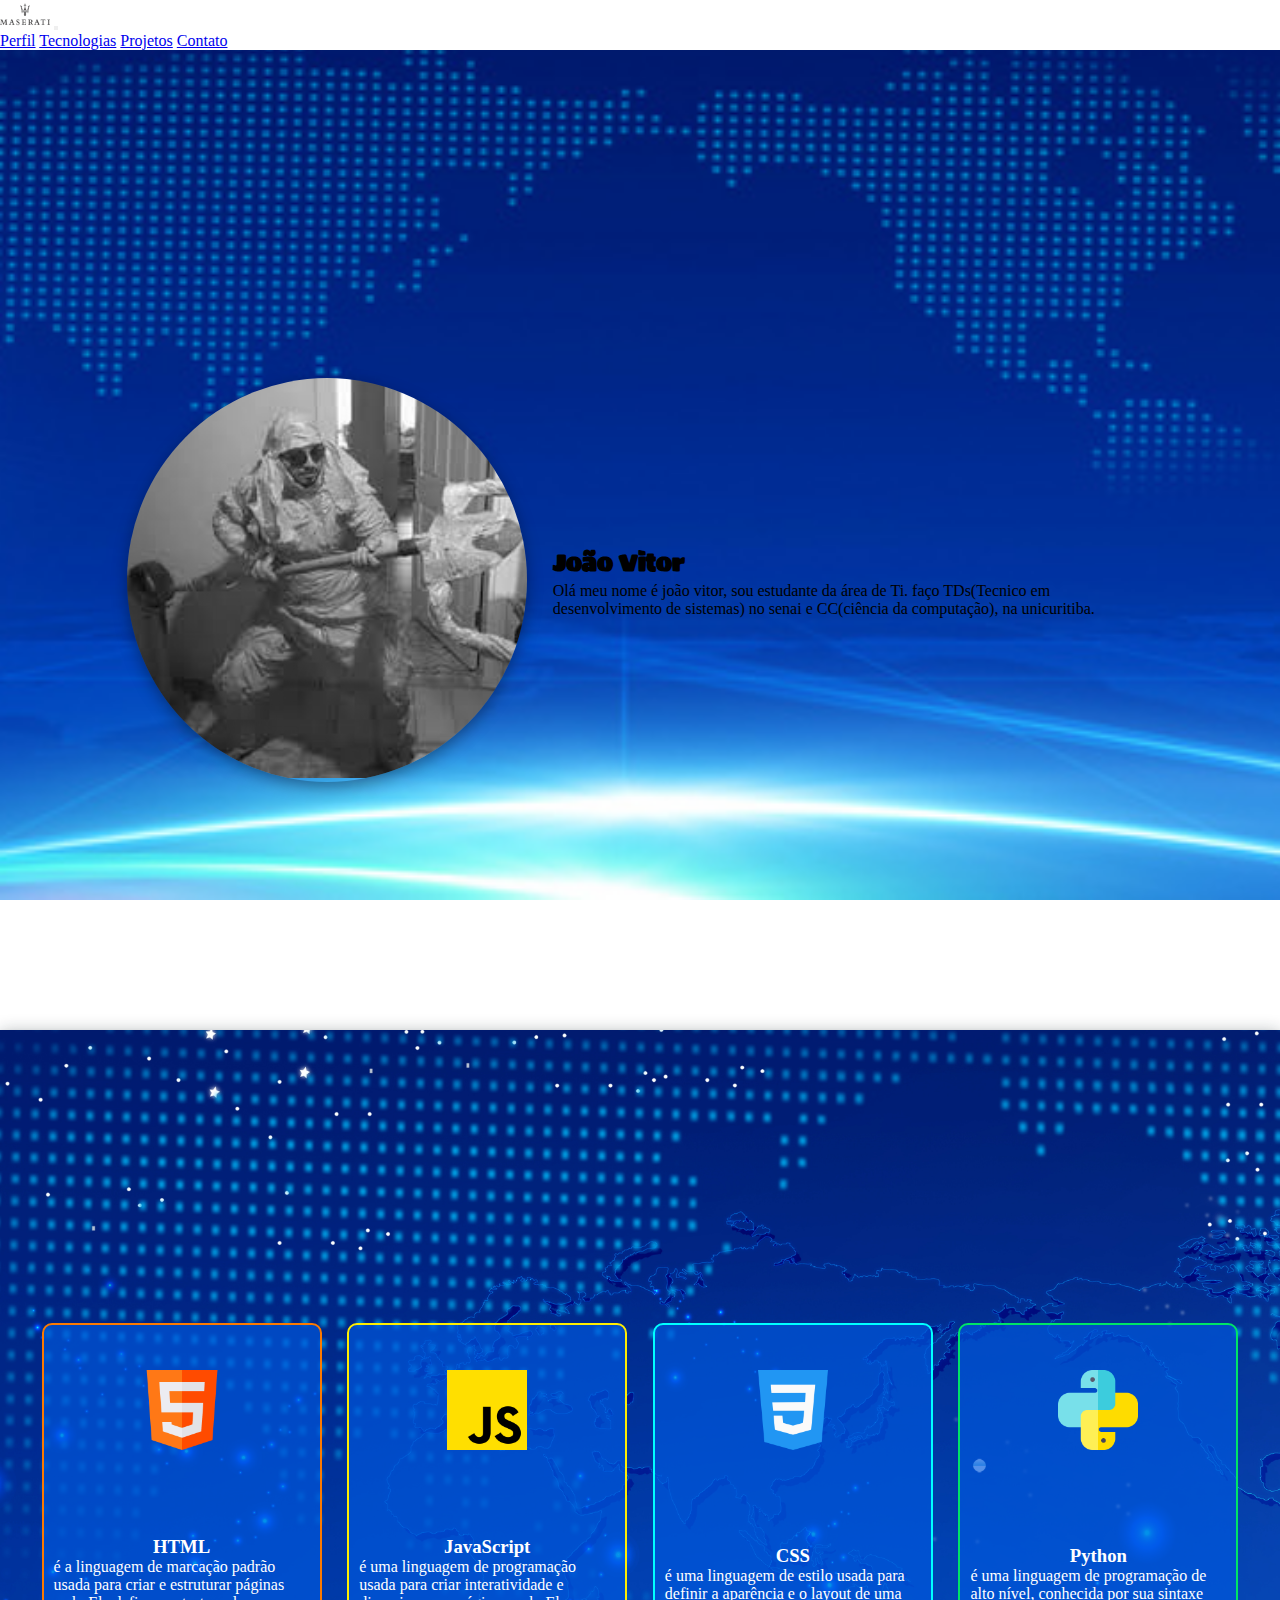
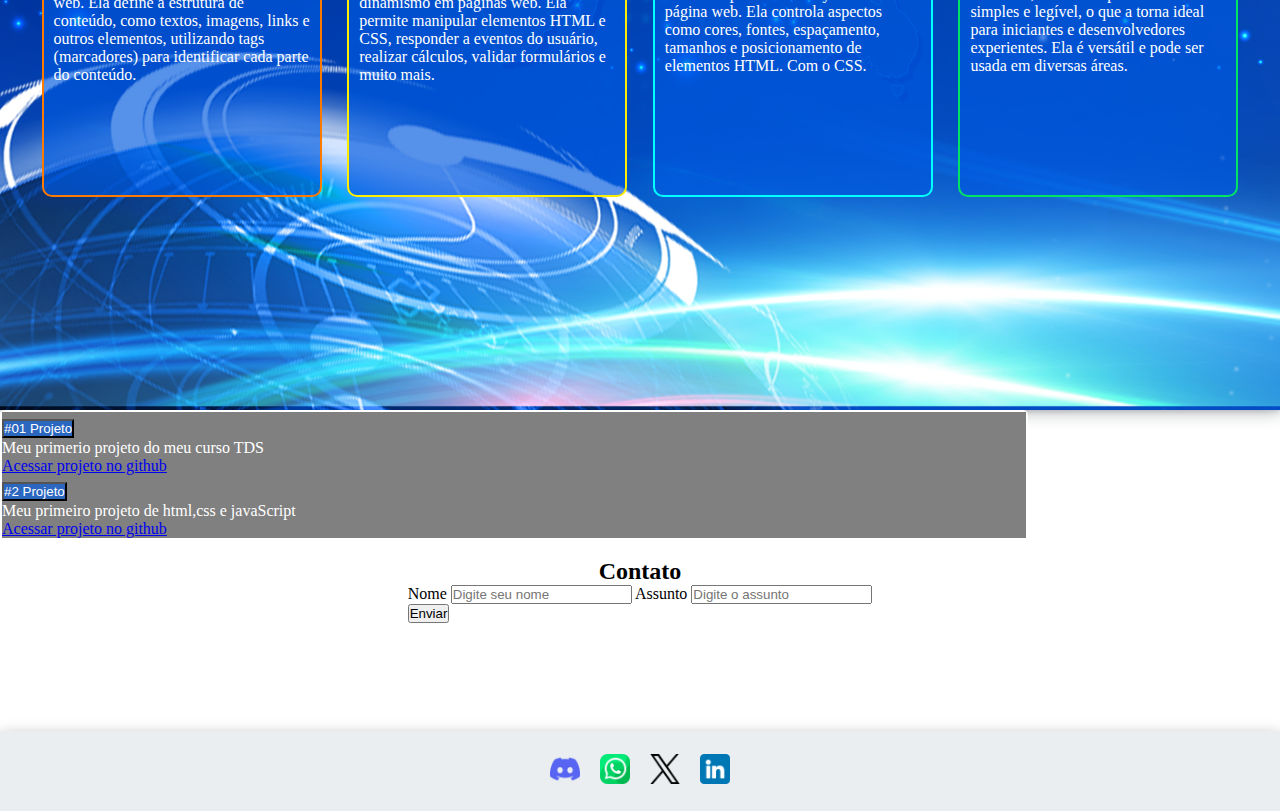
<file: aula03/index.html>
<!DOCTYPE html>
<html lang="en">

<head>
  <meta charset="UTF-8">
  <meta name="viewport" content="width=device-width, initial-scale=1.0">
  <title>Apresentação</title>
  <link rel="stylesheet" href="style.css">
  <link href="https://cdn.jsdelivr.net/npm/bootstrap@5.0.2/dist/css/bootstrap.min.css" rel="stylesheet"
    integrity="sha384-EVSTQN3/azprG1Anm3QDgpJLIm9Nao0Yz1ztcQTwFspd3yD65VohhpuuCOmLASjC" crossorigin="anonymous"
    integrity="sha384-EVSTQN3/azprG1Anm3QDgpJLIm9Nao0Yz1ztcQTwFspd3yD65VohhpuuCOmLASjC" crossorigin="anonymous">
  <script src="https://cdn.jsdelivr.net/npm/bootstrap@5.0.2/dist/js/bootstrap.bundle.min.js"
    integrity="sha384-MrcW6ZMFYlzcLA8Nl+NtUVF0sA7MsXsP1UyJoMp4YLEuNSfAP+JcXn/tWtIaxVXM"
    crossorigin="anonymous"></script>
  <link rel="preconnect" href="https://fonts.googleapis.com">
  <link rel="preconnect" href="https://fonts.gstatic.com" crossorigin>
  <link href="https://fonts.googleapis.com/css2?family=Sigmar&display=swap" rel="stylesheet">
</head>

<body>
  <nav class="navbar fixed-top navbar-expand-lg navbar-light bg-light">
    <div class="container-fluid">
      <a class="navbar-brand" href="#"><img class="img-logo" src="./assents/logo01.png" alt="Logo"></a>
      <button class="navbar-toggler" type="button" data-bs-toggle="collapse" data-bs-target="#navbarNavAltMarkup"
        aria-controls="navbarNavAltMarkup" aria-expanded="false" aria-label="Toggle navigation">
        <span class="navbar-toggler-icon"></span>
      </button>
      <div class="collapse navbar-collapse" id="navbarNavAltMarkup">
        <div class="navbar-nav">
          <a class="nav-link" href="#s1">Perfil</a>
          <a class="nav-link" href="#s2">Tecnologias</a>
          <a class="nav-link" href="#s3">Projetos</a>
          <a class="nav-link" href="#s4">Contato</a>
        </div>
      </div>
    </div>
  </nav>
  <main>
    <section id="s1">
      <div class="s1-left">
        <div class="wrap-img">
          <img class="img-s1" src="./assents/imagem.jfif" alt="imagem">
        </div>
      </div>
      <div class="s1-right">
        <h2 class="title-name">João Vitor</h2>
        <p>Olá meu nome é joão vitor, sou estudante da área de Ti.
        faço TDs(Tecnico em desenvolvimento de sistemas) no senai e CC(ciência da computação),
        na unicuritiba.
        </p>
      </div>
    </section>
    <section id="s2">
      <div class="cartao1">
        <div class="wrap-img-card">
          <img src="./assents/html.png" alt="logo HTML" width="80px" height="auto">
        </div>
        <div class="wrap-info-card">
          <h3>HTML</h3>
          <p>é a linguagem de marcação padrão usada para criar e estruturar páginas web.
            Ela define a estrutura de conteúdo, como textos, imagens, links e outros elementos,
            utilizando tags (marcadores) para identificar cada parte do conteúdo.</p>
        </div>
      </div>

      <div class="cartao2">
        <div class="wrap-img-card">
          <img src="./assents/js.png" alt="logo JavaScript" width="80px" height="auto">
        </div>
        <div class="wrap-info-card">
          <h3>JavaScript</h3>
          <p>é uma linguagem de programação usada para criar interatividade e dinamismo em páginas web.
            Ela permite manipular elementos HTML e CSS, responder a eventos do usuário, realizar cálculos,
            validar formulários e muito mais.</p>
        </div>
      </div>

      <div class="cartao3">
        <div class="wrap-img-card">
          <img src="./assents/css-3.png" alt="logo css" width="80px" height="auto">
        </div>
        <div class="wrap-info-card">
          <h3>CSS</h3>
          <p>é uma linguagem de estilo usada para definir a aparência e o layout de uma página web.
            Ela controla aspectos como cores, fontes, espaçamento, tamanhos e posicionamento de elementos HTML.
            Com o CSS.</p>
        </div>
      </div>

      <div class="cartao4">
        <div class="wrap-img-card">
          <img src="./assents/python.png" alt="logo python" width="80px" height="auto">
        </div>
        <div class="wrap-info-card">
          <h3>Python</h3>
          <p>é uma linguagem de programação de alto nível, conhecida por sua sintaxe simples e legível,
            o que a torna ideal para iniciantes e desenvolvedores experientes.
            Ela é versátil e pode ser usada em diversas áreas.</p>
        </div>
      </div>

    </section>
    <div class="wrap-acc" id="s3">
      <div class="accordion-item">
        <h2 class="accordion-header" id="flush-headingOne">
          <button class="accordion-button collapsed" type="button" data-bs-toggle="collapse" data-bs-target="#flush-collapseOne" aria-expanded="false" aria-controls="flush-collapseOne">
            #01 Projeto
          </button>
        </h2>
        <div id="flush-collapseOne" class="accordion-collapse collapse" aria-labelledby="flush-headingOne" data-bs-parent="#accordionFlushExample">
          <div class="accordion-body">Meu primerio projeto do meu curso TDS <br> <a target="_blank" href="https://github.com/JoaoVitorCMS/SENAI-TDS-IOT.git">Acessar projeto no github</a></div>
        </div>
      </div>
      <div class="accordion-item">
        <h2 class="accordion-header" id="flush-headingTwo">
          <button class="accordion-button collapsed" type="button" data-bs-toggle="collapse" data-bs-target="#flush-collapseTwo" aria-expanded="false" aria-controls="flush-collapseTwo">
            #2 Projeto
          </button>
        </h2>
        <div id="flush-collapseTwo" class="accordion-collapse collapse" aria-labelledby="flush-headingTwo" data-bs-parent="#accordionFlushExample">
          <div class="accordion-body">Meu primeiro projeto de html,css e javaScript<br> <a target="_blank" href="https://github.com/JoaoVitorCMS/teste-joaoCS.git">Acessar projeto no github</a></div>
        </div>
      </div>
    </div>
    
    </section>
    <section id="s4">
      <h2>Contato</h2>
      <div class="formularios">
        <label for="nome">Nome</label>
        <input type="text" placeholder="Digite seu nome" id="nome">
        <label for="assunto">Assunto</label>
        <input type="text" placeholder="Digite o assunto" id="assunto">
        <br>
        <button onclick="enviar()">Enviar</button>
      </div>
    </section>
    <footer>
      <a target="_blank" href="https://www.discord.com/"><img width="30px" height="auto" src="./assents/discordia.png" alt="Discord"></a>
      <a target="_blank" href="https://www.whatsapp.com/login"><img width="30px" height="auto" src="./assents/whatsapp.png" alt="Whatsapp"></a>
      <a target="_blank" href="https://x.com/"><img width="30px" height="auto" src="./assents/twitter.png" alt="X"></a>
      <a target="_blank" href="https://br.linkedin.com/"><img width="30px" height="auto" src="./assents/linkedin.png" alt="Linkedin"></a>
    </footer>
  </main>
  <script>
    function enviar(){
         document.getElementById("nome").style.border= "1px solid black"
         document.getElementById("assunto").style.border = "1px solid black"
         const nome = document.getElementById("nome").value
         const assunto = document.getElementById("assunto").value

         if(!nome || !assunto){
          document.getElementById("nome").style.border = "2px solid red"
          document.getElementById("assunto").style.border = "2px solid red"
          return
         }
         const mensagem = `Gostaria de entrar em contato com voce😃!!! \nNome: ${nome} \nAssunto: ${assunto}`
         const msg = encodeURIComponent(mensagem)
         window.location.href = `https: //wa.me/554199892751?text=${msg}`
    }
  </script>
</body>

</html>
</file>
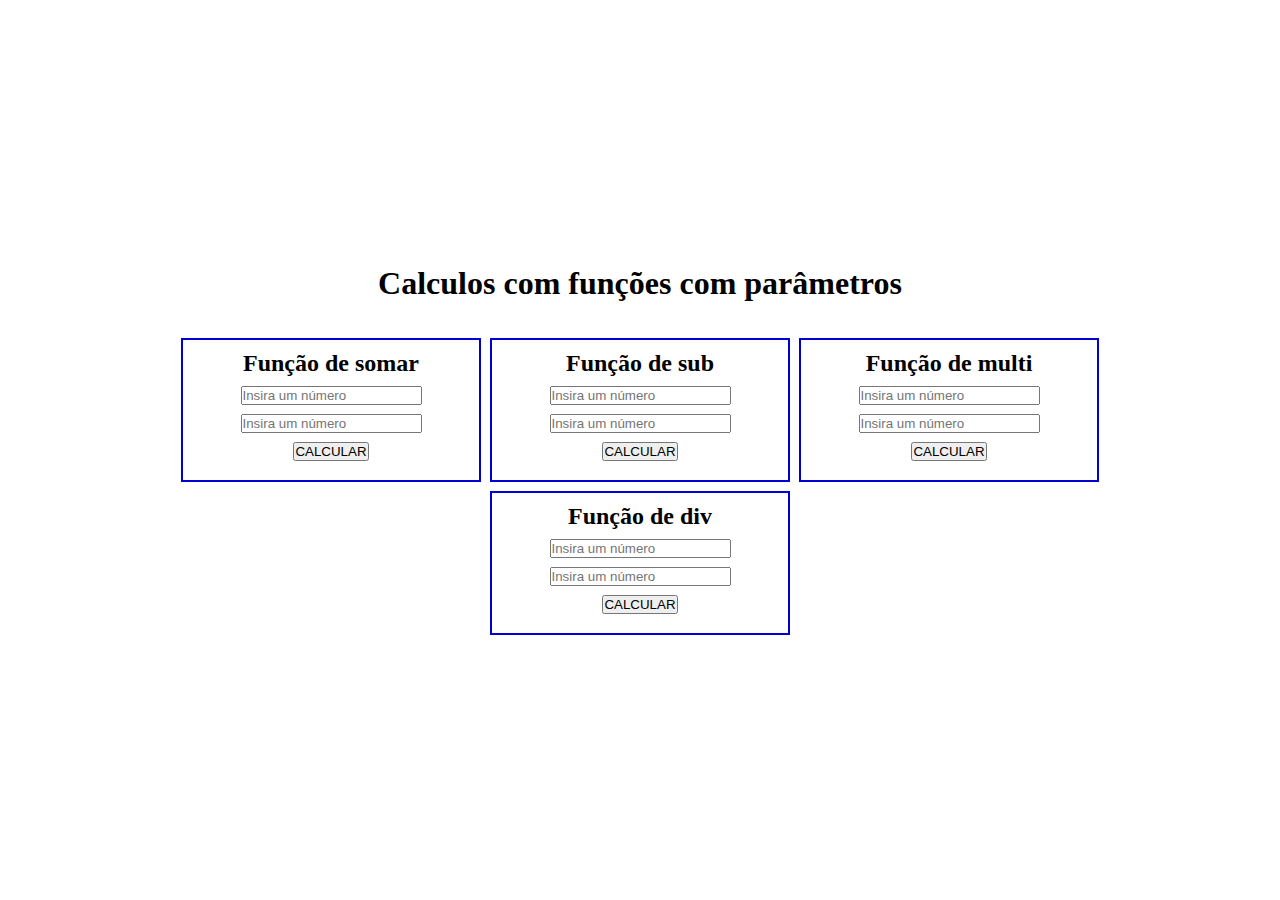
<file: Javascript-inicial/aula04/Ref_javascript/index.html>
<!DOCTYPE html>
<html lang="en">
<head>
    <meta charset="UTF-8">
    <meta name="viewport" content="width=device-width, initial-scale=1.0">
    <title>Calculadora - ref javascript</title>
        <link rel="stylesheet" href="style.css">
        <script src="script.js"></script>
</head>
<body>
    <h1>Calculos com funções com parâmetros</h1>
    <main>
        <section>
            <h2>Função de somar</h2>
            <input type="number" id="n1" placeholder="Insira um número">
            <input type="number" id="n2" placeholder="Insira um número">
            <button onclick="calcular('n1','n2', 'resSoma','+')">CALCULAR</button>
            <p id="resSoma"></p>
        </section>
        <section>
            <h2>Função de sub</h2>
            <input type="number" id="n3" placeholder="Insira um número">
            <input type="number" id="n4" placeholder="Insira um número">
            <button onclick="calcular('n3','n4', 'resSub','-')">CALCULAR</button>
            <p id="resSub"></p>
        </section>
        <section>
            <h2>Função de multi</h2>
            <input type="number" id="n5" placeholder="Insira um número">
            <input type="number" id="n6" placeholder="Insira um número">
            <button onclick="calcular('n5','n6', 'resMulti','*')">CALCULAR</button>
            <p id="resMulti"></p>
        </section>
        <section>
            <h2>Função de div</h2>
            <input type="number" id="n7" placeholder="Insira um número">
            <input type="number" id="n8" placeholder="Insira um número">
            <button onclick="calcular('n7','n8', 'resDiv','/')">CALCULAR</button>
            <p id="resDiv"></p>
        </section>
    </main>
</body>
</html>
</file>
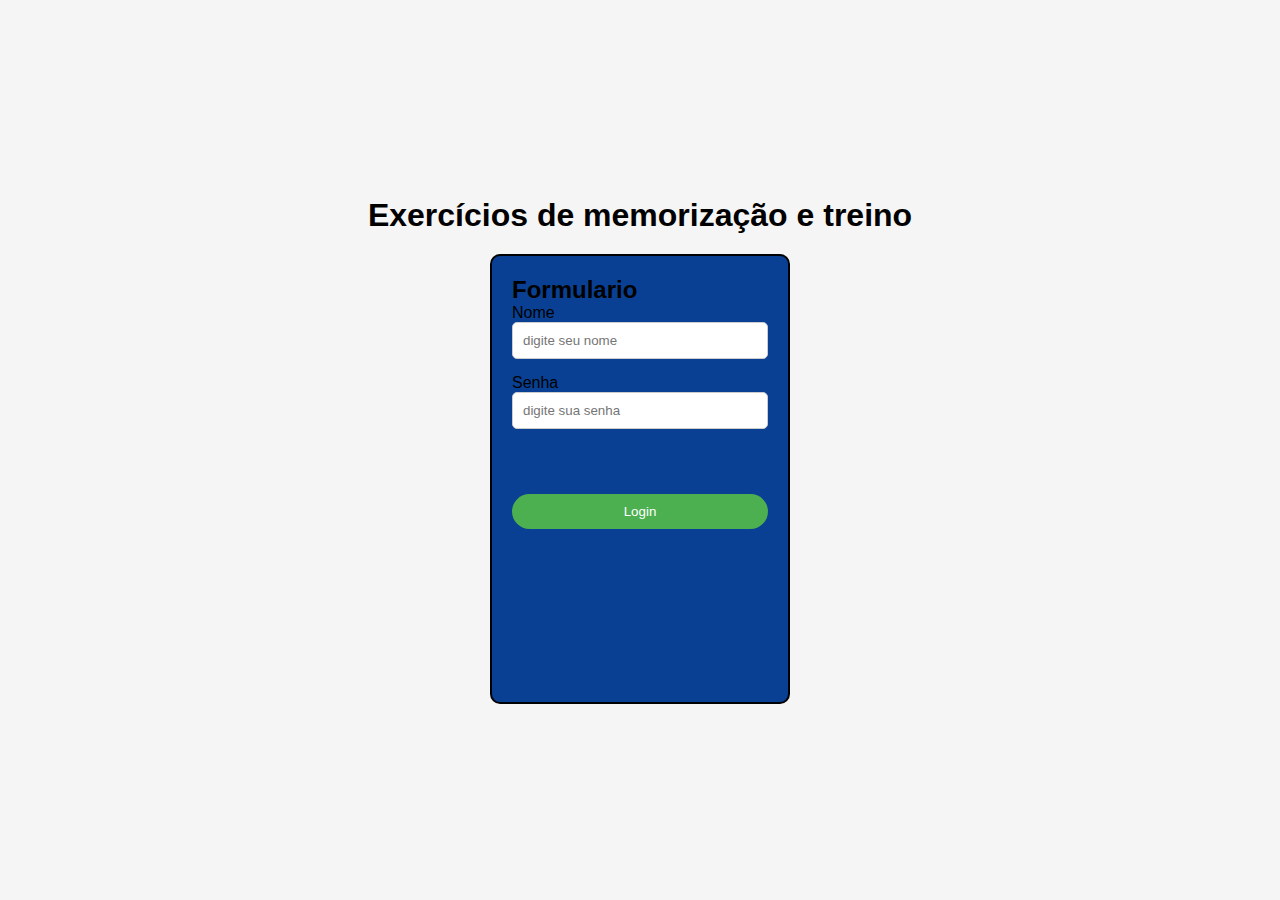
<file: Javascript-inicial/Exercicios/Ex01/index.html>
<!DOCTYPE html>
<html lang="en">
<head>
    <meta charset="UTF-8">
    <meta name="viewport" content="width=device-width, initial-scale=1.0">
    <title>Formulario</title>
    <link rel="stylesheet" href="style.css">
</head>
<body>
    <h1>Exercícios de memorização e treino</h1>
    <main>
        <h2>Formulario</h2>
        <div>
         <label for="text">Nome</label>
         <input type="text" id="nome" placeholder="digite seu nome">
         <label for="text">Senha</label>
         <input type="password" id="senha" placeholder="digite sua senha">

        <button onclick="qualquer()">Login</button>
        </div>
    </main>
</body>
</html>
</file>
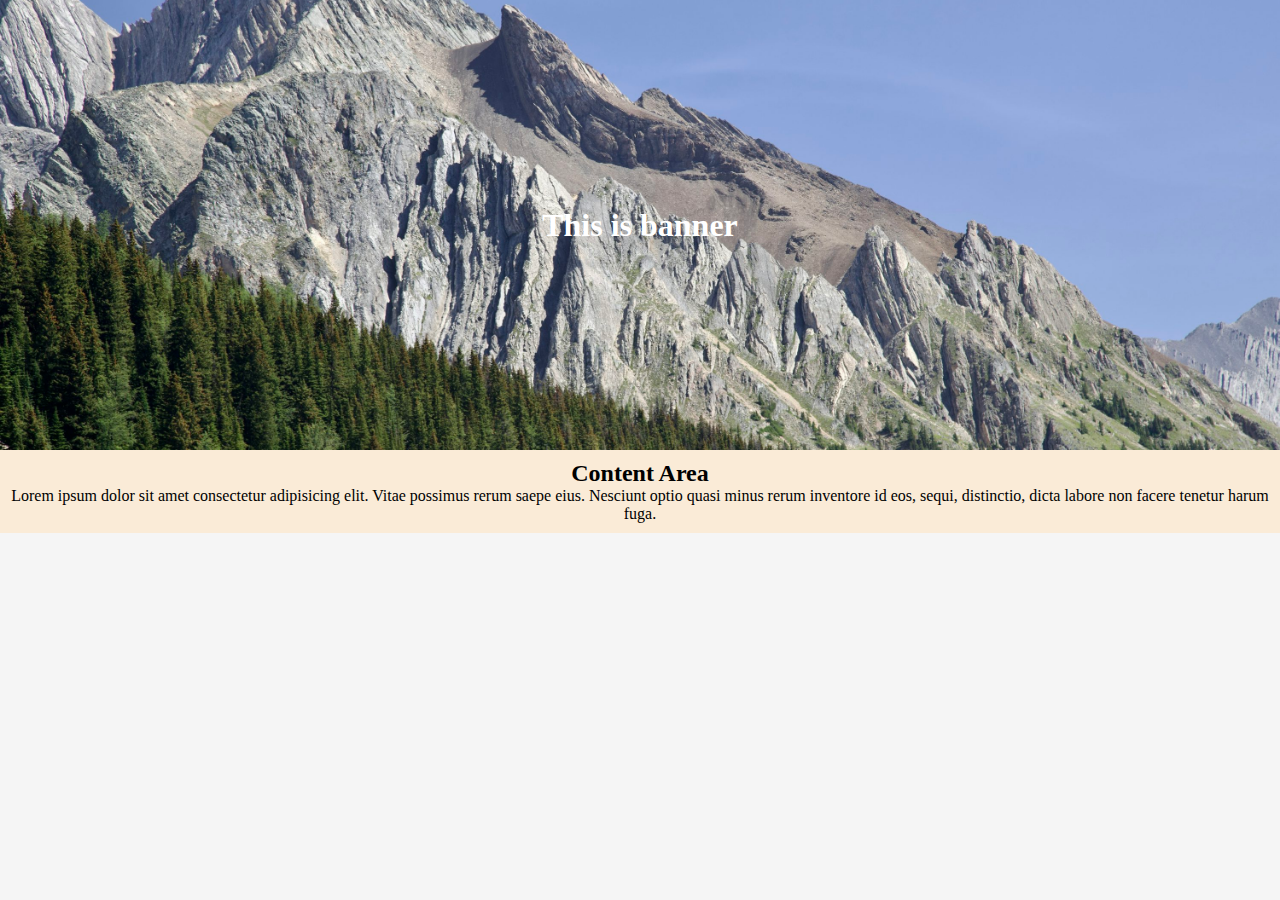
<file: Javascript-inicial/Exercicios/Ex02/index.html>
<!DOCTYPE html>
<html lang="en">
<head>
    <meta charset="UTF-8">
    <meta name="viewport" content="width=device-width, initial-scale=1.0">
    <title>Execicio2</title>
    <link rel="stylesheet" href="style.css">
</head>
<body>
 <div class="banner">
    <h1>This is banner</h1>
 </div>
 <div class="texto">
    <h2>Content Area</h2>
     <p>Lorem ipsum dolor sit amet consectetur adipisicing elit. 
        Vitae possimus rerum saepe eius. 
        Nesciunt optio quasi minus rerum inventore id eos, sequi, distinctio, 
        dicta labore non facere tenetur harum fuga.</p>
 </div>
</body>
</html>
</file>
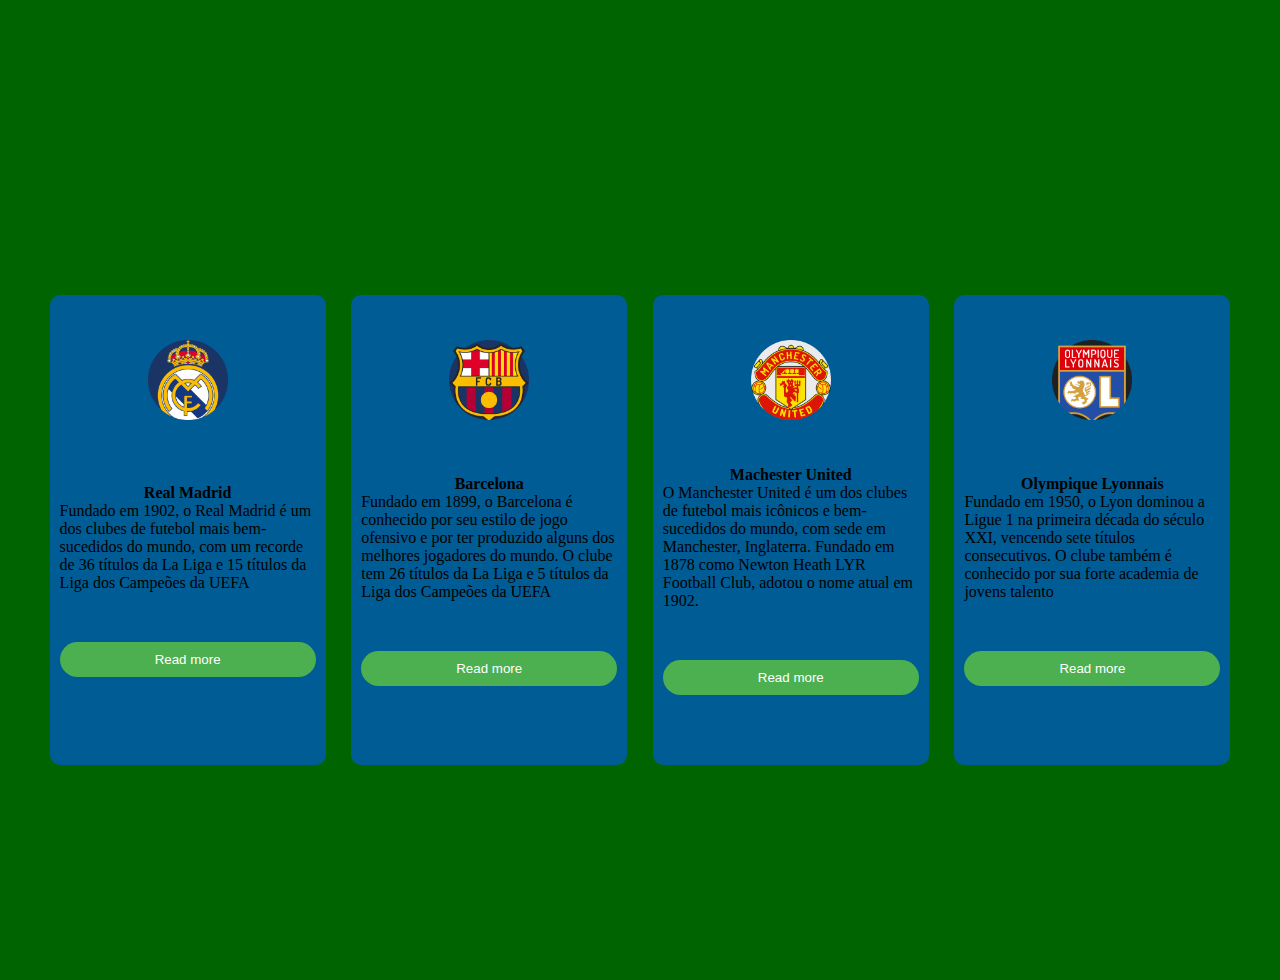
<file: Javascript-inicial/Exercicios/Ex03/index.html>
<!DOCTYPE html>
<html lang="en">
<head>
    <meta charset="UTF-8">
    <meta name="viewport" content="width=device-width, initial-scale=1.0">
    <title>Exercicio03</title>
    <link rel="stylesheet" href="style.css">
</head>
<body>
    <section>
        <div class ="cartao1">
            <div class="wrap-img-card">
                <img src="./assets/real-madrid.png" alt="logo real-madrid" width="80px" height="auto">
            </div>
            <div class="wrap-info-card">
                <h4>Real Madrid</h1>
                <p>Fundado em 1902, o Real Madrid é um dos clubes de futebol mais bem-sucedidos do mundo, 
                    com um recorde de 36 títulos da La Liga e 
                    15 títulos da Liga dos Campeões da UEFA</p>
                    <button>Read more</button>
            </div>
        </div>
        <div class ="cartao2">
            <div class="wrap-img-card">
                <img src="./assets/barcelona.png" alt="logo barcelona" width="80px" height="auto">
            </div>
            <div class="wrap-info-card">
                <h4>Barcelona</h1>
                <p>Fundado em 1899, o Barcelona é conhecido por seu estilo de jogo ofensivo e 
                    por ter produzido alguns dos melhores jogadores do mundo. 
                    O clube tem 26 títulos da La Liga e 5 títulos da Liga dos Campeões da UEFA</p>
                    <button>Read more</button>
            </div>
        </div>
        <div class ="cartao3">
            <div class="wrap-img-card">
                <img src="./assets/manchester-united.png" alt="logo manchester-united" width="80px" height="auto">
            </div>
            <div class="wrap-info-card">
                <h4>Machester United</h1>
                <p>O Manchester United é um dos clubes de futebol mais icônicos e bem-sucedidos do mundo, 
                    com sede em Manchester, Inglaterra. Fundado em 1878 como Newton Heath LYR Football Club, 
                    adotou o nome atual em 1902.</p>
                    <button>Read more</button>
            </div>
        </div>
        <div class ="cartao4">
            <div class="wrap-img-card">
                <img src="./assets/olympique-lyonnais.png" alt="logo olympique-lyonnais" width="80px" height="auto">
            </div>
            <div class="wrap-info-card">
              <h4>Olympique Lyonnais</h1>
              <p>Fundado em 1950, o Lyon dominou a Ligue 1 na primeira década do século XXI, 
                vencendo sete títulos consecutivos. 
                O clube também é conhecido por sua forte academia de jovens talento</p>
                <button>Read more</button>
            </div>
        </div>
    </section>
</body>
</html>
</file>
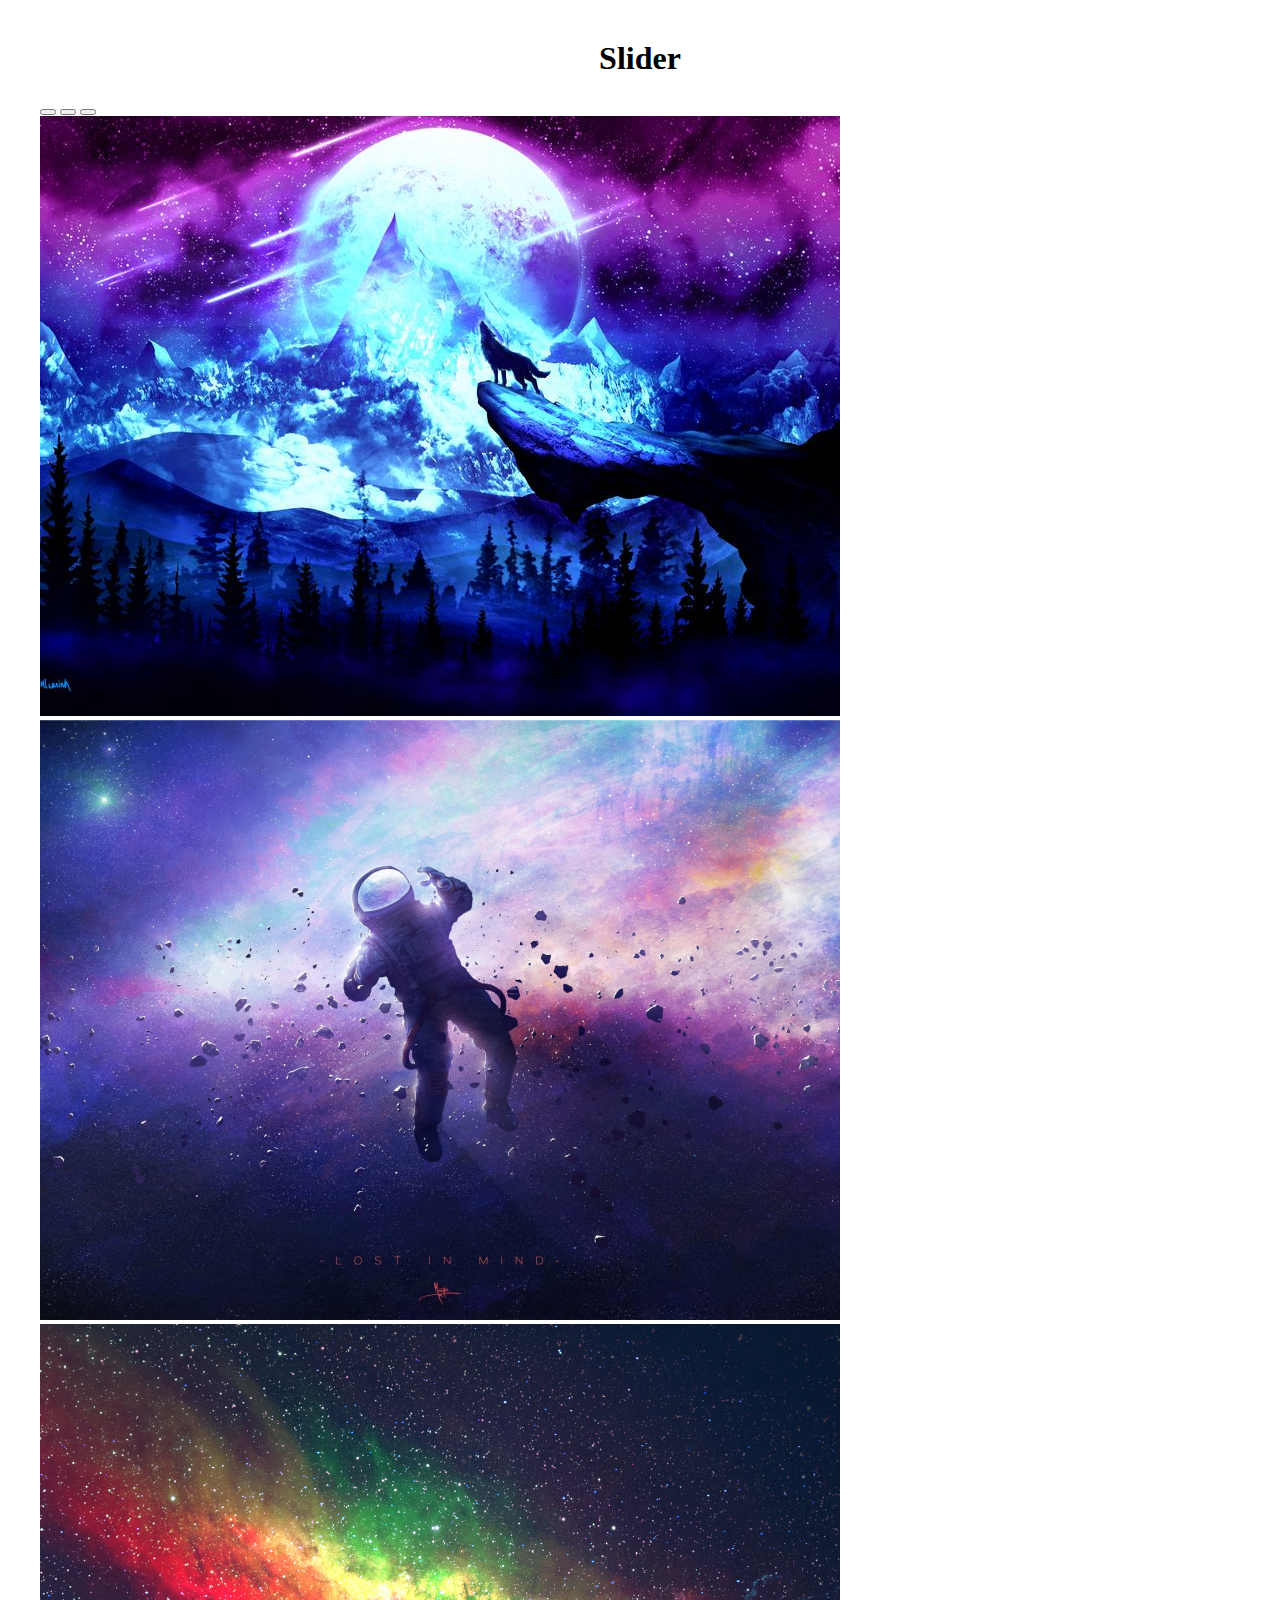
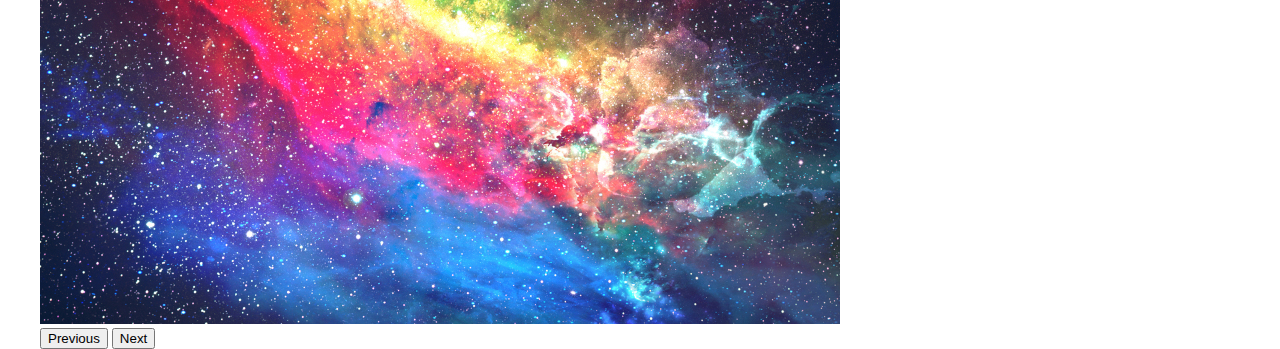
<file: Javascript-inicial/Exercicios/Ex04/index.html>
<!DOCTYPE html>
<html lang="en">
<head>
    <meta charset="UTF-8">
    <meta name="viewport" content="width=device-width, initial-scale=1.0">
    <title>Document</title>
    <link href="https://cdn.jsdelivr.net/npm/bootstrap@5.0.2/dist/css/bootstrap.min.css" rel="stylesheet" integrity="sha384-EVSTQN3/azprG1Anm3QDgpJLIm9Nao0Yz1ztcQTwFspd3yD65VohhpuuCOmLASjC" crossorigin="anonymous">
    <script src="https://cdn.jsdelivr.net/npm/bootstrap@5.0.2/dist/js/bootstrap.bundle.min.js" integrity="sha384-MrcW6ZMFYlzcLA8Nl+NtUVF0sA7MsXsP1UyJoMp4YLEuNSfAP+JcXn/tWtIaxVXM" crossorigin="anonymous"></script>
    <style>
        body{
            display: flex;
            flex-direction: column;
            align-items: center;
            justify-content: center;
            min-height: 100vh;
            height: auto;
        }

        .carousel{
            width: 1200px;
            height: 800px;
            box-shadow: black, black;
        }
    </style>
</head>
<body>
    <h1>Slider</h1>
    <div id="carouselExampleIndicators" class="carousel slide" data-bs-ride="carousel">
        <div class="carousel-indicators">
          <button type="button" data-bs-target="#carouselExampleIndicators" data-bs-slide-to="0" class="active" aria-current="true" aria-label="Slide 1"></button>
          <button type="button" data-bs-target="#carouselExampleIndicators" data-bs-slide-to="1" aria-label="Slide 2"></button>
          <button type="button" data-bs-target="#carouselExampleIndicators" data-bs-slide-to="2" aria-label="Slide 3"></button>
        </div>
        <div class="carousel-inner">
          <div class="carousel-item active">
            <img src="./assets/lobopidao.jpg" class="d-block w-100" alt="...">
          </div>
          <div class="carousel-item">
            <img src="./assets/astronauta.jpg" class="d-block w-100" alt="...">
          </div>
          <div class="carousel-item">
            <img src="./assets/galaxia.jpg" class="d-block w-100" alt="...">
          </div>
        </div>
        <button class="carousel-control-prev" type="button" data-bs-target="#carouselExampleIndicators" data-bs-slide="prev">
          <span class="carousel-control-prev-icon" aria-hidden="true"></span>
          <span class="visually-hidden">Previous</span>
        </button>
        <button class="carousel-control-next" type="button" data-bs-target="#carouselExampleIndicators" data-bs-slide="next">
          <span class="carousel-control-next-icon" aria-hidden="true"></span>
          <span class="visually-hidden">Next</span>
        </button>
      </div>
</body>
</html>
</file>
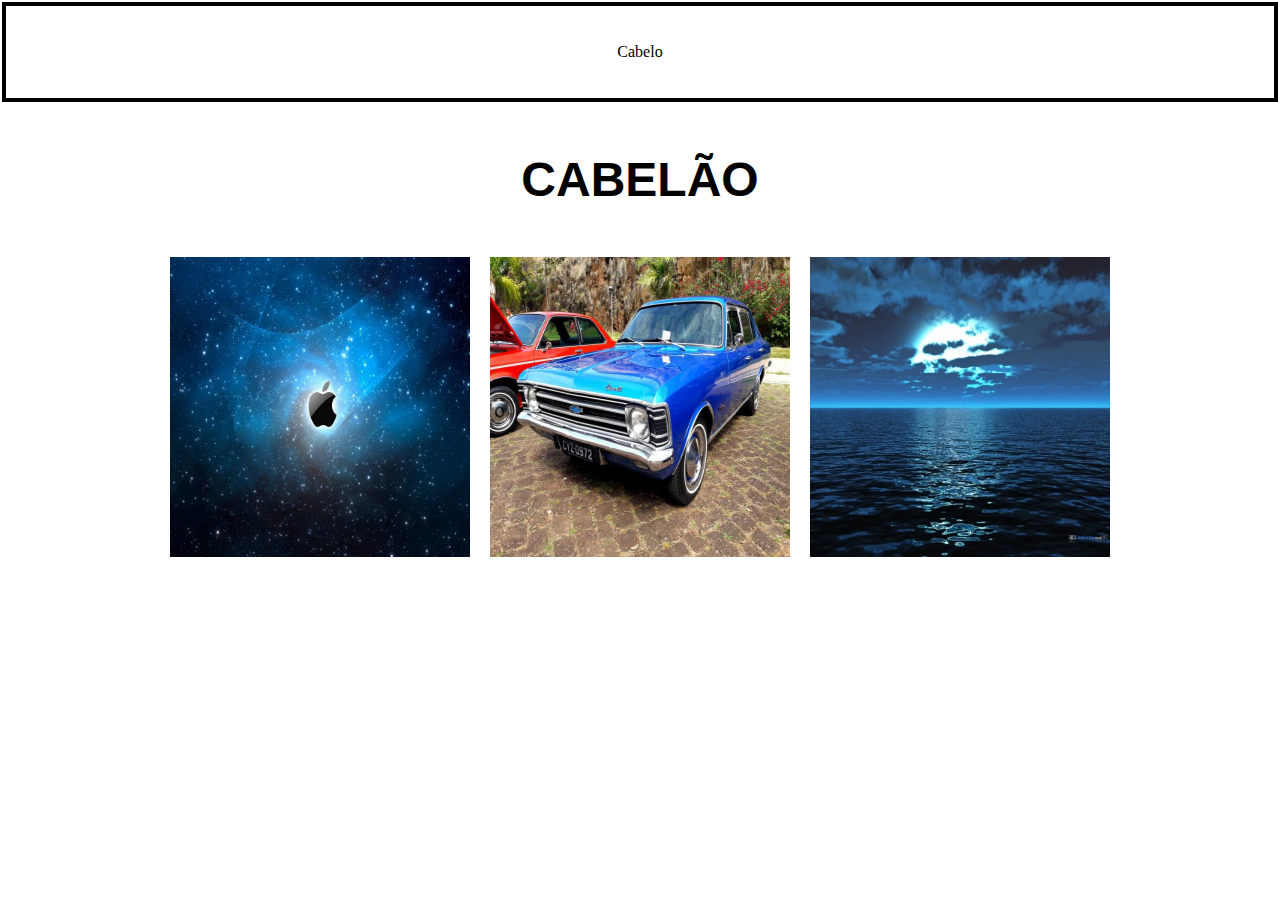
<file: Javascript-inicial/Exercicios/Exercicios-de-fixacao/index.html>
<!DOCTYPE html>
<html lang="en">

<head>
    <meta charset="UTF-8">
    <meta name="viewport" content="width=device-width, initial-scale=1.0">
    <link rel="stylesheet" href="style.css">
    <title>Exercicio de Fixação</title>
</head>

<body>
    <div class="titulo1">
        <p>Cabelo</p>
    </div>
    <div>
        <h1 class="titulo2">CABELÃO</h1>
    </div>
    <div class="wrap-imgs">
        <img src="./assets/img1.webp" alt="imagem1">
        <img src="./assets/img2.jpg" alt="imagem2">
        <img src="./assets/img3.webp" alt="imagem3">
    </div>
</body>

</html>
</file>
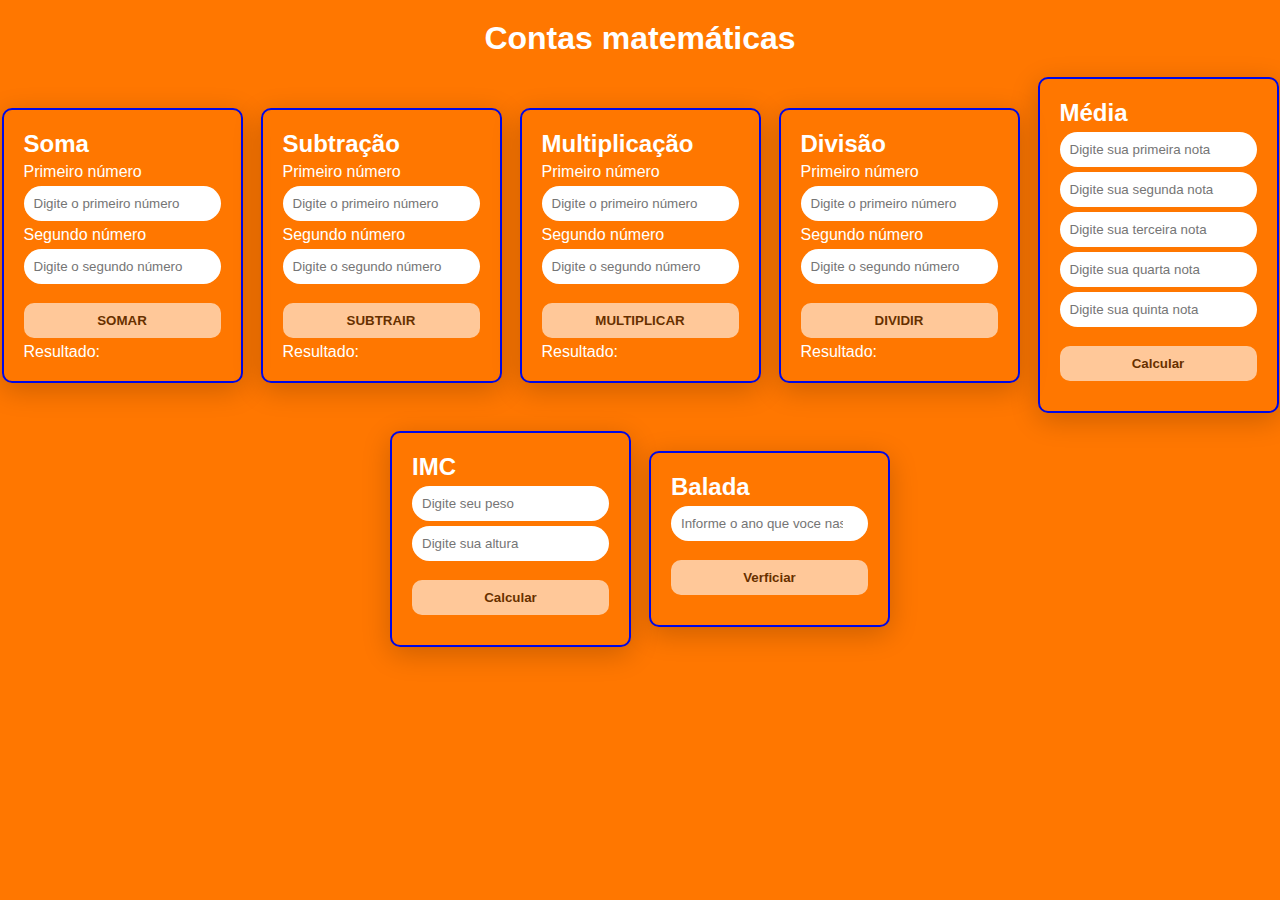
<file: Aula02/mat.html>
<!DOCTYPE html>
<html lang="en">
<head>
    <meta charset="UTF-8">
    <meta name="viewport" content="width=device-width, initial-scale=1.0">
    <title>Matemática</title>
    <link rel="stylesheet" href="mat.css">
</head>
<body>

    <h1>Contas matemáticas</h1>
 <main>
     <section>
    <h2>Soma</h2>
        <label for="n1">Primeiro número</label>
        <input type="text" id="n1" placeholder="Digite o primeiro número">
        <label for="n2">Segundo número</label>
        <input type="text" id="n2" placeholder="Digite o segundo número">
        <button onclick="somar()">SOMAR</button>
        <p>Resultado: <sapan id = "res"></sapan></p>
   </section>
   <section>
    <h2>Subtração</h2>
    <label for="n3">Primeiro número</label>
    <input type="text" id="n3" placeholder="Digite o primeiro número">
    <label for="n4">Segundo número</label>
    <input type="text" id="n4" placeholder="Digite o segundo número">
    <button onclick="Subtração()">SUBTRAIR</button>
    <p>Resultado: <sapan id = "sub"></sapan></p>
   </section>
   <section>
    <h2>Multiplicação</h2>
    <label for="n5">Primeiro número</label>
    <input type="text" id="n5" placeholder="Digite o primeiro número">
    <label for="n6">Segundo número</label>
    <input type="text" id="n6" placeholder="Digite o segundo número">
    <button onclick="Multiplicação()">MULTIPLICAR</button>
    <p>Resultado: <sapan id = "mult"></sapan></p>
   </section>
   <section>
    <h2>Divisão</h2>
    <label for="n7">Primeiro número</label>
    <input type="text" id="n7" placeholder="Digite o primeiro número">
    <label for="n8">Segundo número</label>
    <input type="text" id="n8" placeholder="Digite o segundo número">
    <button onclick="divisao()">DIVIDIR</button>
    <p>Resultado: <sapan id = "div"></sapan></p>
   </section>

   <section>
    <h2>Média</h2>
    <input type="text" id = "m1" placeholder="Digite sua primeira nota">
    <input type="text" id = "m2" placeholder="Digite sua segunda nota">
    <input type="text" id = "m3" placeholder="Digite sua terceira nota">
    <input type="text" id = "m4" placeholder="Digite sua quarta nota">
    <input type="text" id = "m5" placeholder="Digite sua quinta nota">
    <button onclick ="media()">Calcular</button>
    <p id= "respMedia"></p>
    <p id="msg"></p>
   </section>
   <section>
    <h2>IMC</h2>
    <input type="number" id = "p" placeholder="Digite seu peso">
    <input type="number" id = "a" placeholder="Digite sua altura">
    <button onclick= "mediaImc()">Calcular</button>
    <p id= "resImc"></p>
    <p id = "mc"></p>
   </section>
   <section>
    <h2>Balada</h2>
    <input type="number" id = "i" placeholder="Informe o ano que voce nasceu">
    <button onclick = "idade()">Verficiar</button>
    <p id = "resIdade"></p>
    <p id = "msg1"></p>
   </section>
</main>
  <script src ="mat.js"></script>
</body>
</html>
</file>
<file: aula03/style.css>
*{
    padding: 0;
    margin: 0;
}

.img-logo{
    width:50px;
    height: auto;
}

section{
    height: 100vh;
}


#s1{
    background-image: url('./assents/imgmelhor1.jpg');
     background-repeat: no-repeat;
     background-size: cover;
     background-position: center center;
    background-attachment: fixed;
    display: flex;
    align-items: center;
    justify-content: center;
    padding-top: 80px;
    flex-wrap: wrap;
    gap: 2vw; 
}

.s1-left{
    display: flex;
    align-items: center;
    justify-content: center;
    width: 400px;
}

.s1-right{
    width: 600px;
}

.wrap-img{
    width: 400px;
    overflow: hidden;
    border-radius: 100%;
    box-shadow: rgba(0, 0, 0, 0.35) 0px 5px 15px;
}

.img-s1{
    width: 400px;
    height: 400px;
    filter: grayscale(1);
    transition: all 150ms ease-in-out;
}
.img-s1:hover{
    filter: grayscale(0);
    transform: scale(1.1);
}

.title-name{
    font-family: "Sigmar", serif;
}

#s2{
    background-image: url("./assents/img2.jpg");
    background-repeat: no-repeat;
    background-size: cover;
    color: #ffff;
    box-shadow: rgba(14, 30, 37, 0.12) 0px 2px 4px 0px, rgba(14, 30, 37, 0.32) 0px 2px 16px 0px;
    display: flex;
    align-items: center;
    justify-content: center;
    gap: 2vw;
    padding-top: 80px;
    flex-wrap: wrap;
}

.cartao1{
    background-color: #0059dfa9;
    width: 16rem;
    height: 450px;
    border: 2px solid #fc7a00;
    border-radius: 10px;
    padding: 10px;
    display: flex;
    flex-direction: column;
    align-items: center;
    justify-content: center;
    transition: all 150ms ease-in-out;
}
.cartao2{
    background-color: #0059dfa9;
    width: 16rem;
    height: 450px;
    border: 2px solid #ffee00;
    border-radius: 10px;
    padding: 10px;
    display: flex;
    flex-direction: column;
    align-items: center;
    justify-content: center;
    transition: all 150ms ease-in-out;
}
.cartao3{
    background-color: #0059dfa9;
    width: 16rem;
    height: 450px;
    border: 2px solid #00ffff;
    border-radius: 10px;
    padding: 10px;
    display: flex;
    flex-direction: column;
    align-items: center;
    justify-content: center;
    transition: all 150ms ease-in-out;
}
.cartao4{
    background-color: #0059dfa9;
    width: 16rem;
    height: 450px;
    border: 2px solid #00e466;
    border-radius: 10px;
    padding: 10px;
    display: flex;
    flex-direction: column;
    align-items: center;
    justify-content: center;
    transition: all 150ms ease-in-out;
}

.cartao1:hover{
    filter: grayscale(0);
    transform: scale(1.1)
}

.cartao2:hover{
    filter: grayscale(0);
    transform: scale(1.1)
}
.cartao3:hover{
    filter: grayscale(0);
    transform: scale(1.1)
}

.cartao4:hover{
    filter: grayscale(0);
    transform: scale(1.1)
}

.wrap-img-card{
    display: flex;
    align-items: center;
    justify-content: center;
    min-height: 100px;
    max-height: 100px;
}
.wrap-info-card{
    display: flex;
    flex-direction: column;
    align-items: center;
    justify-content: center;
    min-height: 300px;
    max-height: 300px;
}

.s3{
    width: 100%;
    display: flex;
    align-items: center;
    justify-content: center;
    height: auto;
    padding: 10vh 0px;
    background-color: rgba(255, 255, 255, 0.971);
}
.wrap-acc{
    width: 80%;
    border: 2px solid rgb(255, 255, 255);
    border-radius: 5px;
}

.accordion-button{
    background: #0059dfa9 !important;
    color: white  !important;
}

.accordion-item{
    background: gray !important;
    color: white  !important;
}

#s4{
    display: flex;
    flex-direction: column;
    align-items: center;
    justify-content: center;
    height: auto;
    padding:2vh 0px;
}

.formulario{
    display: flex;
    flex-direction: column;
    align-items: center;
    justify-content: center;
    color: white;
    background-color: #0059dfa9;
    width: 300px;
    padding: 20px;
    border-radius: 5px;
}

.formulario button{
   padding: 10px;
   border-radius: 999px;
   width: 100%;
   border: none;
   background: none;
   color: white;
   border: 2px solid white;
   transition: all 200ms ease-in-out;
}

.formulario button:hover{
    color: black;
    border: 2px solid black;
    background: white;
 }
 

.formulario label{
   text-align: left;
   width: 100%;
   margin-left: 40px
 
 }

.formulario input{
    padding: 10px;
    border-radius: 999px;
    width: 100%;
 }

 footer{
    display: flex;
    align-items: center;
    justify-content: center;
    gap: 20px;
    background-color: #e1e7ebb6;
    min-height: 80px;
    box-shadow: rgba(0, 0, 0, 0.35) 0px 5px 15px;
    margin-top: 10vh;
 }
 footer img{
   transition: all 500ms ease-in-out;
 }
 footer img:hover{
    transform: scale(1.3) rotate(360deg); 
 }

@media (width < 1000px){
    #s1{
       padding: 80px 20px 0px 20px;
    }
    .wrap-img{
        width: 300px;
    }
    .img-s1{
        width: 300px;
        height: 300px;

    }
    #s2{
        padding: 10vh 0px;
        height: auto;
        background-image: url("./assents/wallpepermobile.jfif");
    }
    .formulario{
        width: 78%;
    }
}
</file>
<file: Javascript-inicial/aula04/Ref_javascript/style.css>
*{
    padding: 0;
    margin: 0;
    box-sizing: border-box;
}
body{
    font-family: Cambria, Cochin, Georgia, Times, 'Times New Roman', serif;
    min-height: 100vh;
    display: flex;
    height: auto;
    flex-direction: column;
    justify-content: center;
    align-items: center;
    gap: 4vh;
    padding: 20px 40px;
}

h1{
    width: 100%;
    text-align: center;
}

main{
    display: flex;
    flex-direction: row;
    justify-content: center;
    align-items: center;
    flex-wrap: wrap;
    gap: 1vh;
}

section{
    display: flex;
    flex-direction: column;
    justify-content: center;
    align-items: center;
    border: 2px solid rgb(0, 0, 212);
    padding: 10px;
    gap: 1vh;
    width: 300px;
    height: auto;
}
</file>
<file: Javascript-inicial/Exercicios/Ex01/style.css>
*{
    padding: 0;
    margin: 0;
    box-sizing: border-box;
    font-family: Arial, Helvetica, sans-serif;
}

body{
    display: flex;
    flex-direction: column;
    align-items: center;
    justify-content: center;
    min-height: 100vh;
    height: auto;
    margin: 0;
    background-color: #f5f5f5;
}
h1 {
    margin-bottom: 20px;
}

main{
    background-color: #00398ff6;
    width: 300px;
    height: 450px;
    border: 2px solid #000000fa;
    border-radius: 10px;
    padding: 20px;
}

h2{
 margin-top: 0;
}

form{
    display: flex;
    flex-direction: column;
    align-items: center;
}

input{
    margin-bottom: 15px;
    padding: 10px;
    width: 100%;
    box-sizing: border-box;
    border: 1px solid #ccc;
    border-radius: 5px;
}

button{
    padding: 10px;
    background-color: #4CAF50;
    color: white;
    border: none;
    border-radius: 20px;
    cursor: pointer;
    width: 100%;
    margin-top: 50px;
}
</file>
<file: Javascript-inicial/Exercicios/Ex02/style.css>
*{
    padding: 0;
    margin: 0;
    box-sizing: border-box;
}

body {
    margin: 0;
    display: flex;
    justify-content: center;
    align-items: center;
    flex-direction: column;
    background-color: #f5f5f5;
}


.banner {
    background-image: url(./assets/img1.jfif);
    background-size: cover; 
    background-position: center; 
    color: white; 
    text-align: center; 
    padding: 100px; 
    width: 100%; 
    display: flex;
    justify-content: center; 
    align-items: center; 
    height: 50vh;
    
 
}

.texto {
    background-color: antiquewhite;
    text-align: center;
    padding: 10px;
    text-align: center; 
    width: 100%;
}
</file>
<file: Javascript-inicial/Exercicios/Ex03/style.css>
* {
    padding: 0;
    margin: 0;
}

body {
    margin: 0;
    display: flex;
    justify-content: center;
    align-items: center;
    flex-direction: column;
    background:darkgreen; 
}

section {
    background-repeat: no-repeat;
    background-size: cover;
    display: flex;
    align-items: center;
    justify-content: center;
    gap: 2vw;
    padding-top: 80px;
    flex-wrap: wrap;
    height: 100vh;
}

.wrap-img {
    width: 400px;
    overflow: hidden;
    border-radius: 100%;
}

.cartao1 {
    background-color: #0059dfa9;
    width: 16rem;
    height: 450px;
    border-radius: 10px;
    padding: 10px;
    display: flex;
    flex-direction: column;
    align-items: center;
    justify-content: center;
    transition: all 150ms ease-in-out;
}

.cartao2 {
    background-color: #0059dfa9;
    width: 16rem;
    height: 450px;
    border-radius: 10px;
    padding: 10px;
    display: flex;
    flex-direction: column;
    align-items: center;
    justify-content: center;
    transition: all 150ms ease-in-out;
}

.cartao3 {
    background-color: #0059dfa9;
    width: 16rem;
    height: 450px;
    border-radius: 10px;
    padding: 10px;
    display: flex;
    flex-direction: column;
    align-items: center;
    justify-content: center;
    transition: all 150ms ease-in-out;
}

.cartao4 {
    background-color: #0059dfa9;
    width: 16rem;
    height: 450px;
    border-radius: 10px;
    padding: 10px;
    display: flex;
    flex-direction: column;
    align-items: center;
    justify-content: center;
    transition: all 150ms ease-in-out;
}

.cartao1:hover {
    background: linear-gradient(to bottom, rgb(249, 253, 0) 50%, rgb(255, 255, 255) 50%);
    filter: grayscale(0);
    transform: scale(1.1);
}

.cartao2:hover {
    background: linear-gradient(to bottom, rgb(110, 0, 28) 50%, rgb(10, 1, 143) 50%);
    filter: grayscale(0);
    transform: scale(1.1);
}

.cartao3:hover {
    background: linear-gradient(to bottom, rgb(255, 0, 0) 50%, rgb(255, 217, 5) 50%); 
    filter: grayscale(0);
    transform: scale(1.1);
}

.cartao4:hover {
    background: linear-gradient(to bottom, red 50%, blue 50%); 
    filter: grayscale(0);
    transform: scale(1.1);
}


.wrap-img-card {
    display: flex;
    align-items: center;
    justify-content: center;
    min-height: 100px;
    max-height: 100px;
}

.wrap-info-card {
    display: flex;
    flex-direction: column;
    align-items: center;
    justify-content: center;
    min-height: 300px;
    max-height: 300px;
}
button{
    padding: 10px;
    background-color: #4CAF50;
    color: white;
    border: none;
    border-radius: 20px;
    cursor: pointer;
    width: 100%;
    margin-top: 50px;
}
</file>
<file: Javascript-inicial/Exercicios/Exercicios-de-fixacao/style.css>
*{
    padding: 0;
    margin: 0;
    box-sizing: border-box;
}


.titulo1{
    border: 4px solid black;
    margin: 2px;
    display: flex;
    align-items: center;
    justify-content: center;
    height: 100px;
}

.titulo1 p{
    font-size: 16px;
}

h1{
    font-size: 48px;
    font-family: Arial, Helvetica, sans-serif;
    text-align: center;
    margin: 50px 0px;
}

img{
    width: 300px;
    height: 300px;
}

.wrap-imgs{
    display: flex;
    align-items: center;    
    justify-content: center;
    gap: 20px;
    flex-wrap: wrap;
}

@media(width <= 600px){
 img{
    width: 300px;
    height: 300px;

 }
}
</file>
<file: Aula02/mat.css>
*{
    padding: 0 ;
    margin: 0;
    font-family: Arial, Helvetica, sans-serif;
}

body{
    display: flex;
    flex-direction: column;
    align-items: center;
    justify-content: center;
    margin-top: 20px;
    gap: 20px;
    background-color: rgb(255, 119, 0);
    color: #ffff;
    padding-bottom: 20px;

}

main{
    display: flex;
    flex-direction: row;
    flex-wrap: wrap;
    gap: 2vh;
    width: 100%;
    align-items: center;
    justify-content: center;
}

section{
    display: flex;
    flex-direction: column;
    gap: 5px;
    padding: 20px;
    border: 2px solid rgb(0, 8, 229);
    border-radius: 10px;
    box-shadow: rgba(0, 0, 0, 0.2) 0px 7px 29px 0px;
}

h2{
  
}

button{
    margin-top: 14px;
    background:rgb(255, 255, 255);
    border: 2px rgb(255, 255, 255);
    border-radius: 10px;
    padding: 10px;
    color: black;
    font-weight: bold;
    opacity: 0.6;
    transition: all 200ms ease-in-out;
}

input{
    padding: 10px;
    border-radius: 20px;
    border: none;
    background-color: rgb(255, 255, 255);
}
</file>
